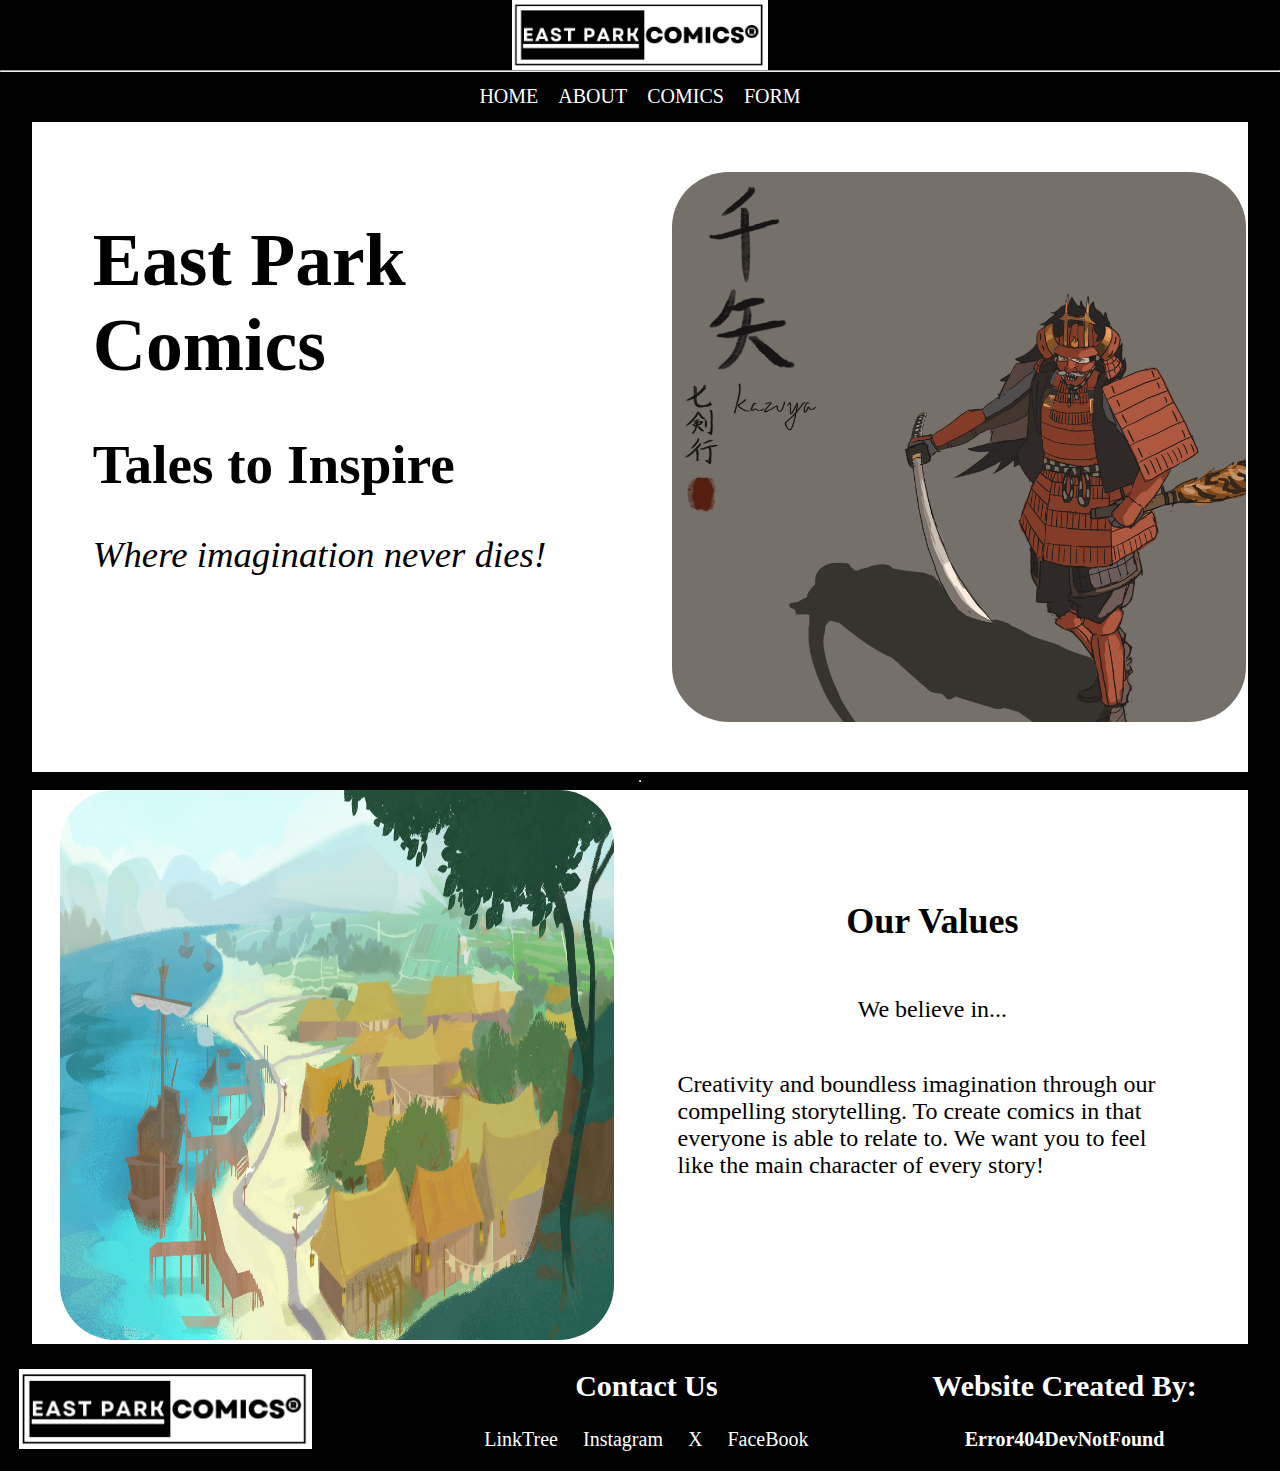
<file: index.html>
<!DOCTYPE html>
<html lang="en">
  <head>
    <meta charset="UTF-8">
    <meta name="viewport" content="width=device-width, initial-scale=1.0">
    <meta http-equiv="X-UA-Compatible" content="ie=edge">
    <meta http-equiv="Content-Security-Policy" content="script-src 'self'; object-src 'none'; base-uri 'self';">
    <title>Homepage</title>
   <link rel="stylesheet" href="./index.css">
  </head>
  <body>
    <div class = "page-content">
        <div class = "company-logo">
            <img src = "./final_logo.png" alt = "EastParkComics Logo">
            <hr/>
        </div>
        <div class = "sitenav">
            <a href = "./index.html">HOME</a> <a href = "./about-us.html">ABOUT</a> <a href = "">COMICS</a> <a href = "">FORM</a>
        </div>

        <main>
            <div class = "main-content">
                <div class = "hero-content">
                    <div class = "hero-text">
                        <h1>East Park Comics</h1>
                        <h2>Tales to Inspire</h2>
                        <p><i>Where imagination never dies!</i></p>
                    </div>
                <div class = "image-container">
                    <img class = "slideshow" src = "azuchi_castle.png" alt = "Drawing of Azuchi Castle">
                    <img class = "slideshow" src = "./mask_war.png" alt = "Drawing of a Samurai">
                    <img class = "slideshow" src = "./illistration.png" alt = "Character Concept Art">
                </div>
                </div>
                    <hr/>
                <div class = "our-values">
                    <div class = "image-container">
                    <img src = "./humble_village_concept.png" alt = "Humble Village Concept">
                    </div>
                    <div class = "text-container">
                    <h2>Our Values</h2>
                    <p>We believe in...</p>
                    <p>Creativity and boundless imagination through our compelling storytelling. To create comics in that everyone is able to relate to. We want you to feel like the main character of every story! </p>
                    </div>
                </div>
                <!--<div class = "our-work">
                    <div class = "cotainer">
                        <h2>Our Work</h2>
                        <img src = "" alt = "Image of samurai">
                        <p>INSERT DESCRIPTION OF THE FIRST PROJECT</p>
                    </div>
                
                </div>
            -->
            </div>
    

        </main>
        <div class = "global-footer">
            <div class = "footer-logo">
                <img src="./final_logo.png" alt = "EastParkComics Logo">
            </div>
            <div class = "footer-content">
                <h2>Contact Us</h2>
                <div class = "footer-links">
                    <a href = "">LinkTree</a>
                    <a href = "">Instagram</a>
                    <a href = "">X</a>
                    <a href = "">FaceBook</a>
                </div>
            </div>
            <div class = "creator-text">
                <h2>Website Created By:</h2>
                <p><strong>Error404DevNotFound</strong></p>
            </div>
            
        </div>
    <script src="./index.js"></script>
    </div>
  </body>
</file>
<file: index.css>
/*Style sheet for page index.html*/

body{
    width: 100%;
    height:1000px;
    background-color:black;
    margin: auto;
}

.page-content{
    font-size: 16px;
    width: 100%;
    height:100%;
}


/* Start of the styles for the header*/

.sitenav{
    display:flex;
    flex-direction:row;
    width:100%;
    justify-content: center;
    height:5%;
    align-items: center;

}

.sitenav a {
    text-decoration: none;
    margin-right: 20px;
    color:white;
    font-size: 1.25em;
}

.sitenav a:last-child{
    margin-right: 0;
}


.company-logo hr {
    display: block;
    margin: auto;
    color:grey;
}
.company-logo img{
    width:20%;
    display: block;
    margin: 0 auto;
}

/* Start of the styles for the main content*/

.main-content{
    background-color: black;
    display: flex;
    flex-direction: column;
    width: 100%;
    align-items: center;
}

.hero-content{
    width: 95%;
    height: 650px;
    display: flex;
    background-color: white;
    align-items: center;
}

.hero-text{
    font-size: 2.3em;
    margin-left: 5%;
    margin-bottom: 10%;
    width:47.5%
}

.hero-text h1,
.hero-text h2,
.hero-text p{
    margin-bottom:5%;
}

.image-container{
    width: 49.5%;
    /* margin: 5%; */
    margin-right: 2.5%;
}

.slideshow{
    width: 100%;
    height: 550px; 
    object-fit: cover;
    border-radius: 10%;
}


.our-values
{
    width: 95%;
    display: flex;
    background-color: white;
    align-items: center;
}

.text-container
{
    display: flex;
    font-size: 24px;
    margin: 0 5% 5% 5%;
    width: 45.5%;
    align-content: flex-start;
    flex-direction: column;
    align-items: center;
}

.image-container img
{
    width: 100%;
    height: 550px;
    margin-left: 5%;
    border-radius: 10%;
}

/* Start of Styles for the footer content*/
.global-footer
{
    display: flex;
    color: white;
    flex-direction: row;
    margin-top: 2%;
    margin-left: 1%;
    justify-content: center;
    font-size: 1.25em;

}

.footer-links a {
    text-decoration: none;
    margin-right: 20px;
    color:white;
}

.footer-links a:last-child{
    margin-right: 0;
}

.footer-logo
{
width:33%;
}
.footer-logo img
{
    width:70%;
}

.footer-content
{
    text-align: center;
    width:33%;
}

.footer-content h2
{
    margin-top: 0;
}

.creator-text
{
    width:33%;
    text-align: center;
}

.creator-text h2
{
    margin-top: 0;
}


/*Start of Responsive Styles*/

@media only screen and (max-width: 850px)
{
    .hero-content
    {
        flex-direction: column;
        font-size: 1.0em;
        height:fit-content;
    }
    .our-values
    {
        flex-direction: column;
        font-size: 1.0em;
    }

    .hero-text
    {
        width: 100%;
        text-align: center;
        font-size: 1.75em;
        margin-bottom: 0%;
    }

    .text-container
    {
        width: 100%;
        text-align: center;
        font-size: 1.75em;
        margin-bottom: 0%;
    }
    .footer-logo img
    {
        width:90%;
    }

    .image-container
    {
        width:90%;
        margin-right: 0;
    }
    .image-container img
    {
        margin-left: 0;
    }
    .global-footer{
        font-size:.75em;
    }
}


@media only screen and (max-width: 650px)
{
    .our-values
    {
        flex-direction: column;
        font-size: .75emem;
    }

    .hero-text
    {
        width: 100%;
        text-align: center;
        font-size: 1.25em;
        margin-bottom: 0%;
    }

    .text-container
    {
        width: 100%;
        text-align: center;
        font-size: 1.25em;
        margin-bottom: 0%;
    }

    .company-logo img
    {
        width:50%;
    }
    .footer-logo img
    {
        width:90%;
    }

    .image-container
    {
        width:90%;
        margin-right: 0;
    }
    .image-container img
    {
        margin-left: 0;
        height:400px;
    }
}
</file>
